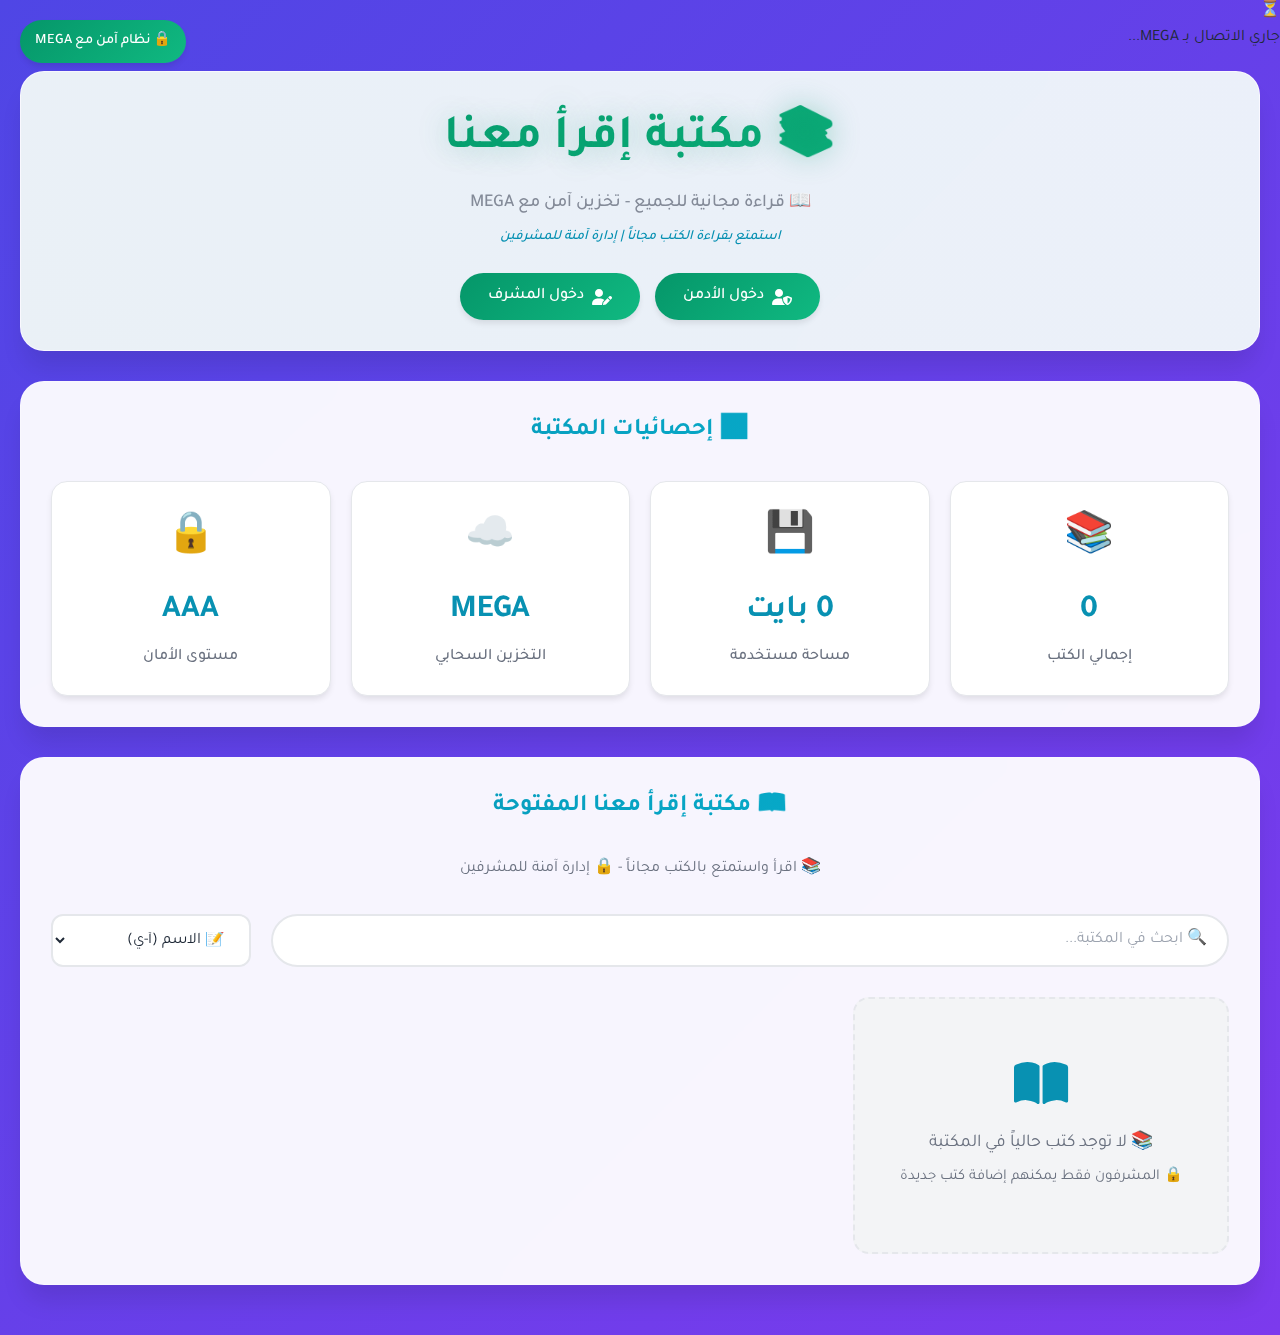
<file: index.html>
<!DOCTYPE html>
<html lang="ar" dir="rtl">
<head>
    <meta charset="UTF-8">
    <meta name="viewport" content="width=device-width, initial-scale=1.0">
    <title>📚 مكتبة إقرأ معنا - قراءة مجانية للجميع</title>
    <link rel="stylesheet" href="styles.css">
    <link href="https://fonts.googleapis.com/css2?family=Tajawal:wght@300;400;500;600;700;800&display=swap" rel="stylesheet">
    <link rel="stylesheet" href="https://cdnjs.cloudflare.com/ajax/libs/font-awesome/6.0.0/css/all.min.css">
</head>
<body>
    <!-- مؤشر الأمان -->
    <div class="security-status">
        🔒 نظام آمن مع MEGA
    </div>

    <!-- حالة الاتصال بـ MEGA -->
    <div class="cloud-status" id="cloudStatusContainer">
        <span id="cloudStatusIcon">⏳</span>
        <div id="cloudStatus">جاري الاتصال بـ MEGA...</div>
    </div>

    <div class="container">
        <!-- الرأس -->
        <header class="header">
            <div class="header-content">
                <div class="logo">
                    <h1>📚 مكتبة إقرأ معنا</h1>
                    <p class="tagline">📖 قراءة مجانية للجميع - تخزين آمن مع MEGA</p>
                    <p class="subtitle">استمتع بقراءة الكتب مجاناً | إدارة آمنة للمشرفين</p>
                </div>
                <div class="auth-section">
                    <button class="auth-btn" onclick="showLoginModal('admin')">
                        <i class="fas fa-user-shield"></i>
                        دخول الأدمن
                    </button>
                    <button class="auth-btn" onclick="showLoginModal('moderator')">
                        <i class="fas fa-user-edit"></i>
                        دخول المشرف
                    </button>
                    <button class="auth-btn logout-btn" onclick="logout()" style="display: none;">
                        <i class="fas fa-sign-out-alt"></i>
                        تسجيل خروج آمن
                    </button>
                </div>
            </div>
        </header>

        <!-- الإحصائيات -->
        <section class="stats-section">
            <h2 class="stats-title">📊 إحصائيات المكتبة</h2>
            <div class="stats-grid">
                <div class="stat-card">
                    <div class="stat-icon">📚</div>
                    <div class="stat-number" id="totalBooks">0</div>
                    <div class="stat-label">إجمالي الكتب</div>
                </div>
                <div class="stat-card">
                    <div class="stat-icon">💾</div>
                    <div class="stat-number" id="totalSize">0 بايت</div>
                    <div class="stat-label">مساحة مستخدمة</div>
                </div>
                <div class="stat-card">
                    <div class="stat-icon mega-status">☁️</div>
                    <div class="stat-number mega-status" id="megaStatus">MEGA</div>
                    <div class="stat-label">التخزين السحابي</div>
                </div>
                <div class="stat-card">
                    <div class="stat-icon">🔒</div>
                    <div class="stat-number" id="securityLevel">AAA</div>
                    <div class="stat-label">مستوى الأمان</div>
                </div>
            </div>
        </section>

        <!-- قسم الإدارة -->
        <section class="admin-section" id="adminSection">
            <div class="admin-header">
                <h2>🛡️ لوحة التحكم الآمنة</h2>
                <p>إدارة متقدمة مع تشفير وحماية MEGA</p>
            </div>

            <div class="admin-tabs">
                <button class="tab-btn active" data-tab="upload" onclick="switchTab('upload')">
                    <i class="fas fa-cloud-upload-alt"></i>
                    رفع كتاب جديد
                </button>
                <button class="tab-btn" data-tab="moderators" onclick="switchTab('moderators')" id="moderatorsTabBtn">
                    <i class="fas fa-users"></i>
                    إدارة المشرفين
                </button>
                <button class="tab-btn" data-tab="settings" onclick="switchTab('settings')" id="settingsTabBtn">
                    <i class="fas fa-cog"></i>
                    إعدادات النظام
                </button>
            </div>

            <div class="tab-content active" id="uploadTab">
                <div class="upload-area" onclick="document.getElementById('fileInput').click()"
                     ondrop="handleDrop(event)" ondragover="handleDragOver(event)" ondragleave="handleDragLeave(event)">
                    <div class="upload-icon">☁️</div>
                    <div class="upload-text">اسحب وأفلت ملف PDF هنا أو انقر للاختيار</div>
                    <div class="upload-subtext">سيتم رفع الملف مباشرة إلى حساب MEGA الآمن<br>الحد الأقصى: 100 ميجابايت</div>
                    <input type="file" id="fileInput" class="file-input" accept=".pdf" onchange="handleFileSelect(event)">
                </div>

                <div class="form-group hidden" id="fileNameGroup">
                    <label for="fileNameInput" class="form-label">📝 اسم الكتاب:</label>
                    <input type="text" id="fileNameInput" class="form-input" placeholder="أدخل اسم الكتاب...">
                </div>

                <button class="btn mega-btn" id="uploadBtn" onclick="uploadFile()" disabled>
                    <i class="fas fa-cloud-upload-alt"></i>
                    رفع إلى MEGA الآمن
                </button>

                <div class="progress-container" id="progressContainer">
                    <div class="progress-bar" id="progressBar">0%</div>
                </div>
            </div>

            <div class="tab-content" id="moderatorsTab">
                <h3>👥 إضافة مشرف جديد</h3>
                <div class="form-group">
                    <label for="newModUsername" class="form-label">👤 اسم المستخدم:</label>
                    <input type="text" id="newModUsername" class="form-input" placeholder="اسم مستخدم فريد...">
                </div>
                <div class="form-group">
                    <label for="newModPassword" class="form-label">🔐 كلمة المرور:</label>
                    <input type="password" id="newModPassword" class="form-input" placeholder="كلمة مرور قوية...">
                </div>
                <button class="btn btn-success" onclick="addModerator()">
                    <i class="fas fa-user-plus"></i>
                    إضافة مشرف آمن
                </button>

                <h3 style="margin-top: 2rem;">📋 قائمة المشرفين</h3>
                <div id="moderatorsList"></div>
            </div>

            <div class="tab-content" id="settingsTab">
                <h3>⚙️ إعدادات النظام</h3>
                <div class="form-group">
                    <label for="maxFileSize" class="form-label">📊 الحد الأقصى لحجم الملف (ميجابايت):</label>
                    <input type="number" id="maxFileSize" class="form-input" value="100" min="1" max="500">
                </div>
                
                <div class="form-group">
                    <label for="newAdminPassword" class="form-label">🔐 تغيير كلمة مرور الأدمن:</label>
                    <input type="password" id="newAdminPassword" class="form-input" placeholder="كلمة مرور جديدة (اختياري)...">
                </div>

                <div class="form-group">
                    <label class="checkbox-label">
                        <input type="checkbox" id="allowPublicView" checked>
                        <span class="checkmark"></span>
                        السماح للزوار بمشاهدة الكتب
                    </label>
                </div>

                <div class="form-group">
                    <label class="checkbox-label">
                        <input type="checkbox" id="enableSecurityLogging" checked>
                        <span class="checkmark"></span>
                        تفعيل سجل الأمان
                    </label>
                </div>

                <button class="btn mega-btn" onclick="saveSettings()">
                    <i class="fas fa-save"></i>
                    حفظ في MEGA الآمن
                </button>

                <div class="security-info">
                    <i class="fas fa-info-circle"></i>
                    جميع الإعدادات محفوظة بأمان في حساب MEGA مع تشفير متقدم
                </div>
            </div>
        </section>

        <!-- قسم عرض الكتب -->
        <section class="files-section">
            <h2 class="section-title">📖 مكتبة إقرأ معنا المفتوحة</h2>
            <p style="text-align: center; color: var(--text-secondary); margin-bottom: 2rem;">
                📚 اقرأ واستمتع بالكتب مجاناً - 🔒 إدارة آمنة للمشرفين
            </p>

            <div class="search-controls">
                <input type="text" class="search-box" placeholder="🔍 ابحث في المكتبة..." 
                       onkeyup="searchFiles(this.value)">
                <select class="sort-select" onchange="sortFiles(this.value)">
                    <option value="name-asc">📝 الاسم (أ-ي)</option>
                    <option value="name-desc">📝 الاسم (ي-أ)</option>
                    <option value="date-desc">📅 الأحدث أولاً</option>
                    <option value="date-asc">📅 الأقدم أولاً</option>
                    <option value="size-desc">📊 الأكبر حجماً</option>
                    <option value="size-asc">📊 الأصغر حجماً</option>
                </select>
            </div>

            <div id="filesGrid" class="files-grid">
                <div class="no-files">
                    <i class="fas fa-book-open" style="font-size: 3rem; margin-bottom: 20px; color: #0891B2;"></i>
                    <br>📚 لا توجد كتب حالياً في المكتبة
                    <br><small>🔒 المشرفون فقط يمكنهم إضافة كتب جديدة</small>
                </div>
            </div>
        </section>
    </div>

    <!-- نافذة تسجيل الدخول -->
    <div class="modal" id="loginModal">
        <div class="modal-content">
            <div class="modal-header">
                <h3 id="loginTitle">🔒 تسجيل دخول آمن</h3>
            </div>
            
            <div class="form-group" id="usernameGroup">
                <label for="loginUsername" class="form-label">👤 اسم المستخدم:</label>
                <input type="text" id="loginUsername" class="form-input" placeholder="أدخل اسم المستخدم...">
            </div>
            
            <div class="form-group">
                <label for="loginPassword" class="form-label">🔐 كلمة المرور:</label>
                <input type="password" id="loginPassword" class="form-input" placeholder="أدخل كلمة المرور...">
            </div>
            
            <div id="loginMessage" class="status-message" style="display: none;"></div>
            
            <div style="display: flex; gap: 1rem; margin-top: 1.5rem;">
                <button class="btn mega-btn" onclick="login()">
                    <i class="fas fa-sign-in-alt"></i>
                    دخول آمن
                </button>
                <button class="btn btn-secondary" onclick="closeLoginModal()">
                    <i class="fas fa-times"></i>
                    إلغاء
                </button>
            </div>

            <div class="security-info" style="margin-top: 1rem;">
                <i class="fas fa-shield-alt"></i>
                تسجيل دخول آمن مع تشفير متقدم وحماية MEGA
            </div>
        </div>
    </div>

    <!-- عارض PDF -->
    <div class="pdf-viewer" id="pdfViewer">
        <div class="pdf-header">
            <h3 id="pdfTitle">📖 عارض الكتب من MEGA</h3>
            <div class="pdf-controls">
                <button class="btn btn-success" onclick="downloadCurrentPdf()">
                    <i class="fas fa-download"></i>
                    تحميل من MEGA
                </button>
                <button class="btn btn-secondary" onclick="closePdfViewer()">
                    <i class="fas fa-times"></i>
                    إغلاق
                </button>
            </div>
        </div>
        <iframe id="pdfFrame" class="pdf-frame"></iframe>
    </div>

    <!-- رسائل الحالة -->
    <div id="statusMessage" class="status-message" style="display: none;"></div>

    <script src="script.js"></script>
</body>
</html>
</file>
<file: styles.css>
/* إعدادات المتغيرات الأساسية مع ألوان الأمان المحسنة */
:root {
    --primary-color: #4F46E5;
    --secondary-color: #7C3AED;
    --accent-color: #06B6D4;
    --success-color: #10B981;
    --warning-color: #F59E0B;
    --error-color: #EF4444;
    --security-color: #059669;
    --cloud-color: #0891B2;
    --danger-color: #DC2626;
    --text-primary: #1F2937;
    --text-secondary: #6B7280;
    --text-light: #9CA3AF;
    --bg-primary: #FFFFFF;
    --bg-secondary: #F9FAFB;
    --bg-accent: #F3F4F6;
    --bg-dark: #111827;
    --border-color: #E5E7EB;
    --border-light: #F3F4F6;
    --shadow-sm: 0 1px 2px 0 rgba(0, 0, 0, 0.05);
    --shadow-md: 0 4px 6px -1px rgba(0, 0, 0, 0.1);
    --shadow-lg: 0 10px 15px -3px rgba(0, 0, 0, 0.1);
    --shadow-xl: 0 20px 25px -5px rgba(0, 0, 0, 0.1);
    --shadow-2xl: 0 25px 50px -12px rgba(0, 0, 0, 0.25);
    --gradient-primary: linear-gradient(135deg, var(--primary-color) 0%, var(--secondary-color) 100%);
    --gradient-security: linear-gradient(135deg, var(--security-color) 0%, var(--success-color) 100%);
    --gradient-cloud: linear-gradient(135deg, var(--cloud-color) 0%, var(--accent-color) 100%);
    --gradient-accent: linear-gradient(45deg, var(--accent-color), #0891B2);
    --gradient-success: linear-gradient(45deg, var(--success-color), #059669);
    --gradient-warning: linear-gradient(45deg, var(--warning-color), #D97706);
    --gradient-error: linear-gradient(45deg, var(--error-color), #DC2626);
    --border-radius-sm: 8px;
    --border-radius-md: 12px;
    --border-radius-lg: 16px;
    --border-radius-xl: 20px;
    --border-radius-2xl: 24px;
    --border-radius-full: 50px;
    --transition-fast: all 0.15s ease;
    --transition-normal: all 0.3s ease;
    --transition-slow: all 0.5s ease;
    --font-size-xs: 0.75rem;
    --font-size-sm: 0.875rem;
    --font-size-base: 1rem;
    --font-size-lg: 1.125rem;
    --font-size-xl: 1.25rem;
    --font-size-2xl: 1.5rem;
    --font-size-3xl: 1.875rem;
    --font-size-4xl: 2.25rem;
    --font-size-5xl: 3rem;
    --font-weight-light: 300;
    --font-weight-normal: 400;
    --font-weight-medium: 500;
    --font-weight-semibold: 600;
    --font-weight-bold: 700;
    --font-weight-extrabold: 800;
}

/* إعادة تعيين الأنماط الأساسية مع حماية إضافية */
* {
    margin: 0;
    padding: 0;
    box-sizing: border-box;
}

*::before,
*::after {
    box-sizing: border-box;
}

/* حماية من التلاعب بـ CSS */
*[style*="display: none"] {
    display: none !important;
}

*[style*="visibility: hidden"] {
    visibility: hidden !important;
}

html {
    scroll-behavior: smooth;
    font-size: 16px;
    font-family: 'Tajawal', 'Cairo', 'Amiri', 'Noto Sans Arabic', sans-serif !important;
}

body {
    font-family: 'Tajawal', 'Segoe UI', 'Roboto', sans-serif;
    background: var(--gradient-primary);
    min-height: 100vh;
    color: var(--text-primary);
    direction: rtl;
    line-height: 1.6;
    -webkit-font-smoothing: antialiased;
    -moz-osx-font-smoothing: grayscale;
    overflow-x: hidden;
    -webkit-user-select: none;
    -moz-user-select: none;
    -ms-user-select: none;
    user-select: none;
}

/* السماح بتحديد النص في المحتوى المناسب فقط */
.file-name,
.stat-number,
p,
.upload-text,
.upload-subtext,
.form-input,
.search-box,
.modal-content p,
.security-note {
    -webkit-user-select: text;
    -moz-user-select: text;
    -ms-user-select: text;
    user-select: text;
}

/* تحسينات الخطوط العربية */
body,
input,
textarea,
button,
select {
    font-family: 'Tajawal', 'Cairo', 'Amiri', 'Noto Sans Arabic', sans-serif;
}

/* الحاوي الرئيسي */
.container {
    max-width: 1400px;
    margin: 0 auto;
    padding: 20px;
    position: relative;
}

/* مؤشر حالة الأمان المحسن */
.security-status {
    position: fixed;
    top: 20px;
    left: 20px;
    background: var(--gradient-security);
    color: white;
    padding: 10px 15px;
    border-radius: var(--border-radius-full);
    font-size: 0.9rem;
    font-weight: 500;
    z-index: 999;
    box-shadow: var(--shadow-md);
    display: flex;
    align-items: center;
    gap: 8px;
    animation: securityPulse 2s infinite;
    pointer-events: none;
    user-select: none;
}

@keyframes securityPulse {
    0%, 100% { 
        opacity: 1; 
        box-shadow: var(--shadow-md);
    }
    50% { 
        opacity: 0.8; 
        box-shadow: var(--shadow-lg);
    }
}

/* أنماط الرأس مع تحسينات أمنية */
.header {
    background: rgba(255, 255, 255, 0.95);
    backdrop-filter: blur(20px);
    -webkit-backdrop-filter: blur(20px);
    border-radius: var(--border-radius-2xl);
    padding: 30px;
    margin-bottom: 30px;
    box-shadow: var(--shadow-xl);
    border: 1px solid rgba(255, 255, 255, 0.3);
    position: relative;
    overflow: hidden;
    animation: fadeInUp 0.8s ease-out;
}

.header::before {
    content: '';
    position: absolute;
    top: 0;
    left: 0;
    right: 0;
    bottom: 0;
    background: linear-gradient(45deg, rgba(5, 150, 105, 0.05), rgba(8, 145, 178, 0.05));
    pointer-events: none;
    z-index: 0;
}

.header-content {
    position: relative;
    z-index: 1;
}

.logo {
    text-align: center;
    margin-bottom: 25px;
}

.logo h1 {
    font-size: var(--font-size-5xl);
    font-weight: var(--font-weight-bold);
    background: var(--gradient-security);
    -webkit-background-clip: text;
    -webkit-text-fill-color: transparent;
    background-clip: text;
    margin-bottom: 10px;
    text-shadow: 0 0 30px rgba(5, 150, 105, 0.3);
    animation: securityGlow 3s ease-in-out infinite alternate;
    user-select: none;
    pointer-events: none;
}

.logo .tagline {
    font-size: var(--font-size-lg);
    color: var(--text-secondary);
    font-weight: var(--font-weight-medium);
    opacity: 0.8;
    margin-bottom: 8px;
}

.subtitle {
    text-align: center;
    color: var(--cloud-color);
    font-size: var(--font-size-sm);
    margin-top: 5px;
    margin-bottom: 20px;
    font-style: italic;
    font-weight: 500;
}

/* قسم التنقل والمصادقة */
.auth-section {
    display: flex;
    justify-content: center;
    gap: 15px;
    flex-wrap: wrap;
    margin-top: 25px;
}

.auth-btn {
    background: var(--gradient-security);
    color: white;
    border: none;
    padding: 14px 28px;
    border-radius: var(--border-radius-full);
    font-size: var(--font-size-base);
    font-weight: var(--font-weight-medium);
    cursor: pointer;
    transition: var(--transition-normal);
    box-shadow: var(--shadow-md);
    display: flex;
    align-items: center;
    gap: 8px;
    position: relative;
    overflow: hidden;
    z-index: 1;
    user-select: none;
}

.auth-btn::before {
    content: '';
    position: absolute;
    top: 0;
    left: -100%;
    width: 100%;
    height: 100%;
    background: linear-gradient(90deg, transparent, rgba(255, 255, 255, 0.2), transparent);
    transition: left 0.5s;
    z-index: -1;
}

.auth-btn:hover::before {
    left: 100%;
}

.auth-btn:hover {
    transform: translateY(-3px);
    box-shadow: var(--shadow-xl);
}

.auth-btn.logout-btn {
    background: var(--gradient-error);
    display: none;
}

/* قسم الإحصائيات مع مؤشرات التخزين السحابي */
.stats-section {
    background: rgba(255, 255, 255, 0.95);
    backdrop-filter: blur(20px);
    -webkit-backdrop-filter: blur(20px);
    border-radius: var(--border-radius-2xl);
    padding: 30px;
    margin-bottom: 30px;
    box-shadow: var(--shadow-xl);
    border: 1px solid rgba(255, 255, 255, 0.3);
    animation: fadeInUp 0.8s ease-out 0.2s both;
}

.stats-title {
    text-align: center;
    font-size: var(--font-size-2xl);
    font-weight: var(--font-weight-semibold);
    margin-bottom: 30px;
    background: var(--gradient-cloud);
    -webkit-background-clip: text;
    -webkit-text-fill-color: transparent;
    background-clip: text;
}

.stats-grid {
    display: grid;
    grid-template-columns: repeat(auto-fit, minmax(200px, 1fr));
    gap: 20px;
}

/* بطاقات الإحصائيات */
.stat-card {
    background: var(--bg-primary);
    border-radius: var(--border-radius-lg);
    padding: 25px;
    text-align: center;
    box-shadow: var(--shadow-md);
    transition: var(--transition-normal);
    border: 1px solid var(--border-color);
    position: relative;
    overflow: hidden;
}

.stat-card::before {
    content: '';
    position: absolute;
    top: 0;
    left: 0;
    right: 0;
    height: 4px;
    background: var(--gradient-cloud);
    transform: scaleX(0);
    transition: transform 0.3s ease;
}

.stat-card:hover::before {
    transform: scaleX(1);
}

.stat-card:hover {
    transform: translateY(-8px);
    box-shadow: var(--shadow-xl);
}

.stat-icon {
    font-size: 2.5rem;
    margin-bottom: 15px;
    color: var(--cloud-color);
    display: block;
}

.stat-number {
    font-size: 2rem;
    font-weight: var(--font-weight-bold);
    color: var(--cloud-color);
    margin-bottom: 8px;
    display: block;
    word-break: break-word;
}

.stat-label {
    font-size: var(--font-size-base);
    color: var(--text-secondary);
    font-weight: var(--font-weight-medium);
}

/* قسم الإدارة */
.admin-section {
    background: rgba(255, 255, 255, 0.95);
    backdrop-filter: blur(20px);
    -webkit-backdrop-filter: blur(20px);
    border-radius: var(--border-radius-2xl);
    padding: 30px;
    margin-bottom: 30px;
    box-shadow: var(--shadow-xl);
    border: 1px solid rgba(255, 255, 255, 0.3);
    display: none;
    user-select: none;
}

.admin-section.active {
    display: block;
    animation: fadeInUp 0.8s ease-out;
}

.admin-header {
    text-align: center;
    margin-bottom: 30px;
    padding: 25px;
    background: var(--gradient-cloud);
    border-radius: var(--border-radius-lg);
    color: white;
    box-shadow: var(--shadow-lg);
}

.admin-header h2 {
    font-size: var(--font-size-2xl);
    font-weight: var(--font-weight-semibold);
    margin-bottom: 8px;
}

.admin-header p {
    opacity: 0.9;
    font-size: var(--font-size-base);
}

.admin-tabs {
    display: flex;
    justify-content: center;
    gap: 10px;
    margin-bottom: 30px;
    border-bottom: 2px solid var(--border-color);
    flex-wrap: wrap;
    overflow-x: auto;
    padding-bottom: 5px;
}

.tab-btn {
    background: none;
    border: none;
    padding: 15px 25px;
    font-size: var(--font-size-base);
    font-weight: var(--font-weight-medium);
    color: var(--text-secondary);
    cursor: pointer;
    border-bottom: 3px solid transparent;
    transition: var(--transition-normal);
    white-space: nowrap;
    display: flex;
    align-items: center;
    gap: 8px;
    border-radius: var(--border-radius-md) var(--border-radius-md) 0 0;
    user-select: none;
}

.tab-btn:hover {
    color: var(--cloud-color);
    background: rgba(8, 145, 178, 0.05);
}

.tab-btn.active {
    color: var(--cloud-color);
    border-bottom-color: var(--cloud-color);
    background: rgba(8, 145, 178, 0.1);
}

.tab-content {
    display: none;
    animation: fadeIn 0.5s ease-out;
}

.tab-content.active {
    display: block;
}

/* منطقة الرفع الآمن للسحابة */
.upload-area {
    border: 3px dashed var(--cloud-color);
    border-radius: var(--border-radius-lg);
    padding: 40px;
    text-align: center;
    cursor: pointer;
    transition: var(--transition-normal);
    background: rgba(8, 145, 178, 0.03);
    margin-bottom: 25px;
    position: relative;
    overflow: hidden;
}

.upload-area::before {
    content: '';
    position: absolute;
    top: 50%;
    left: 50%;
    width: 0;
    height: 0;
    background: radial-gradient(circle, rgba(8, 145, 178, 0.1) 0%, transparent 70%);
    border-radius: 50%;
    transform: translate(-50%, -50%);
    transition: all 0.3s ease;
    z-index: 0;
}

.upload-area:hover::before {
    width: 300px;
    height: 300px;
}

.upload-area:hover {
    border-color: var(--accent-color);
    background: rgba(8, 145, 178, 0.08);
    transform: scale(1.02);
}

.upload-area.dragover {
    background: rgba(8, 145, 178, 0.15);
    border-color: var(--accent-color);
    transform: scale(1.05);
}

.upload-icon {
    font-size: 4rem;
    color: var(--cloud-color);
    margin-bottom: 20px;
    position: relative;
    z-index: 1;
    animation: cloudFloat 3s ease-in-out infinite;
}

@keyframes cloudFloat {
    0%, 100% { transform: translateY(0px); }
    50% { transform: translateY(-10px); }
}

.upload-text {
    font-size: var(--font-size-lg);
    font-weight: var(--font-weight-semibold);
    color: var(--text-primary);
    margin-bottom: 10px;
    position: relative;
    z-index: 1;
}

.upload-subtext {
    color: var(--text-secondary);
    font-size: var(--font-size-sm);
    position: relative;
    z-index: 1;
    line-height: 1.5;
}

/* عناصر النموذج المحسنة أمنياً */
.form-group {
    margin-bottom: 20px;
}

.form-label {
    display: block;
    margin-bottom: 8px;
    font-weight: var(--font-weight-medium);
    color: var(--text-primary);
    font-size: var(--font-size-sm);
}

.form-input {
    width: 100%;
    padding: 15px 20px;
    border: 2px solid var(--border-color);
    border-radius: var(--border-radius-md);
    font-size: var(--font-size-base);
    transition: var(--transition-normal);
    background: var(--bg-primary);
    color: var(--text-primary);
    font-family: inherit;
}

.form-input:focus {
    outline: none;
    border-color: var(--cloud-color);
    box-shadow: 0 0 0 3px rgba(8, 145, 178, 0.1);
    background: rgba(8, 145, 178, 0.02);
}

.form-input:invalid {
    border-color: var(--error-color);
    box-shadow: 0 0 0 3px rgba(239, 68, 68, 0.1);
}

.form-input::placeholder {
    color: var(--text-light);
}

/* حماية كلمة المرور */
.form-input[type="password"] {
    font-family: monospace;
    letter-spacing: 2px;
}

.form-input[type="password"]::-webkit-textfield-decoration-container {
    display: none;
}

/* عناصر الأمان */
.security-note {
    color: var(--cloud-color);
    font-size: 0.8rem;
    font-weight: 500;
    margin-top: 5px;
    display: block;
}

.security-info {
    background: rgba(8, 145, 178, 0.1);
    color: var(--cloud-color);
    padding: 10px 15px;
    border-radius: var(--border-radius-md);
    margin: 15px 0;
    border: 1px solid rgba(8, 145, 178, 0.3);
    text-align: center;
    font-size: 0.9rem;
}

/* Checkbox مخصص */
.checkbox-label {
    display: flex;
    align-items: center;
    gap: 10px;
    font-weight: var(--font-weight-medium);
    cursor: pointer;
    user-select: none;
}

.checkbox-label input[type="checkbox"] {
    transform: scale(1.2);
    accent-color: var(--cloud-color);
}

.checkbox-label input[type="checkbox"]:disabled {
    opacity: 0.5;
    cursor: not-allowed;
}

/* الأزرار المحسنة */
.btn {
    background: var(--gradient-cloud);
    color: white;
    border: none;
    padding: 15px 30px;
    border-radius: var(--border-radius-full);
    font-size: var(--font-size-base);
    font-weight: var(--font-weight-medium);
    cursor: pointer;
    transition: var(--transition-normal);
    margin: 5px;
    display: inline-flex;
    align-items: center;
    gap: 8px;
    position: relative;
    overflow: hidden;
    z-index: 1;
    box-shadow: var(--shadow-md);
    user-select: none;
}

.btn::before {
    content: '';
    position: absolute;
    top: 0;
    left: -100%;
    width: 100%;
    height: 100%;
    background: linear-gradient(90deg, transparent, rgba(255, 255, 255, 0.2), transparent);
    transition: left 0.5s;
    z-index: -1;
}

.btn:hover::before {
    left: 100%;
}

.btn:hover {
    transform: translateY(-2px);
    box-shadow: var(--shadow-lg);
}

.btn:active {
    transform: translateY(0);
}

.btn:disabled {
    opacity: 0.6;
    cursor: not-allowed;
    transform: none;
}

.btn:disabled:hover {
    transform: none;
    box-shadow: var(--shadow-md);
}

.btn-secondary {
    background: var(--text-secondary);
}

.btn-success {
    background: var(--gradient-success);
}

.btn-warning {
    background: var(--gradient-warning);
}

.btn-danger {
    background: var(--gradient-error);
}

.btn-info {
    background: var(--gradient-accent);
}

/* شريط التقدم */
.progress-container {
    background: var(--bg-accent);
    border-radius: var(--border-radius-full);
    height: 25px;
    margin: 20px 0;
    overflow: hidden;
    display: none;
    box-shadow: inset 0 2px 4px rgba(0, 0, 0, 0.1);
}

.progress-bar {
    height: 100%;
    background: var(--gradient-cloud);
    border-radius: var(--border-radius-full);
    transition: width 0.3s ease;
    display: flex;
    align-items: center;
    justify-content: center;
    color: white;
    font-weight: var(--font-weight-medium);
    font-size: var(--font-size-sm);
    width: 0%;
    position: relative;
    overflow: hidden;
}

.progress-bar::before {
    content: '';
    position: absolute;
    top: 0;
    left: -100%;
    width: 100%;
    height: 100%;
    background: linear-gradient(90deg, transparent, rgba(255, 255, 255, 0.3), transparent);
    animation: shimmer 2s infinite;
}

/* إدارة الأمان */
.security-monitoring {
    display: grid;
    grid-template-columns: repeat(auto-fit, minmax(300px, 1fr));
    gap: 20px;
}

.security-card {
    background: var(--bg-primary);
    border-radius: var(--border-radius-lg);
    padding: 20px;
    box-shadow: var(--shadow-md);
    border: 1px solid var(--border-color);
    user-select: none;
}

.security-card h4 {
    color: var(--cloud-color);
    margin-bottom: 15px;
    font-size: 1.1rem;
}

.security-stat {
    display: flex;
    justify-content: space-between;
    align-items: center;
    padding: 8px 0;
    border-bottom: 1px solid var(--border-light);
}

.security-stat:last-child {
    border-bottom: none;
}

.stat-label {
    font-weight: var(--font-weight-medium);
    color: var(--text-secondary);
}

.stat-value {
    font-weight: var(--font-weight-semibold);
    color: var(--text-primary);
}

.status-active {
    color: var(--success-color);
    font-weight: 600;
}

.status-inactive {
    color: var(--error-color);
    font-weight: 600;
}

.log-entry {
    padding: 8px 12px;
    background: var(--bg-accent);
    border-radius: var(--border-radius-sm);
    margin-bottom: 8px;
    font-size: 0.9rem;
    border-left: 3px solid var(--cloud-color);
    user-select: text;
}

/* قسم الملفات */
.files-section {
    background: rgba(255, 255, 255, 0.95);
    backdrop-filter: blur(20px);
    -webkit-backdrop-filter: blur(20px);
    border-radius: var(--border-radius-2xl);
    padding: 30px;
    margin-bottom: 30px;
    box-shadow: var(--shadow-xl);
    border: 1px solid rgba(255, 255, 255, 0.3);
    animation: fadeInUp 0.8s ease-out 0.4s both;
}

.section-title {
    text-align: center;
    font-size: var(--font-size-2xl);
    font-weight: var(--font-weight-semibold);
    margin-bottom: 30px;
    background: var(--gradient-cloud);
    -webkit-background-clip: text;
    -webkit-text-fill-color: transparent;
    background-clip: text;
}

.search-controls {
    display: flex;
    gap: 20px;
    margin-bottom: 30px;
    flex-wrap: wrap;
}

.search-box {
    flex: 1;
    min-width: 300px;
    padding: 15px 20px;
    border: 2px solid var(--border-color);
    border-radius: var(--border-radius-full);
    font-size: var(--font-size-base);
    background: var(--bg-primary);
    transition: var(--transition-normal);
    font-family: inherit;
}

.search-box:focus {
    outline: none;
    border-color: var(--cloud-color);
    box-shadow: 0 0 0 3px rgba(8, 145, 178, 0.1);
}

.search-box::placeholder {
    color: var(--text-light);
}

.sort-select {
    padding: 15px 20px;
    border: 2px solid var(--border-color);
    border-radius: var(--border-radius-md);
    background: var(--bg-primary);
    font-size: var(--font-size-base);
    cursor: pointer;
    min-width: 200px;
    font-family: inherit;
    color: var(--text-primary);
    transition: var(--transition-normal);
}

.sort-select:focus {
    outline: none;
    border-color: var(--cloud-color);
    box-shadow: 0 0 0 3px rgba(8, 145, 178, 0.1);
}

/* شبكة الملفات */
.files-grid {
    display: grid;
    grid-template-columns: repeat(auto-fill, minmax(350px, 1fr));
    gap: 25px;
}

.file-card {
    background: var(--bg-primary);
    border-radius: var(--border-radius-lg);
    padding: 25px;
    box-shadow: var(--shadow-md);
    transition: var(--transition-normal);
    border: 1px solid var(--border-color);
    cursor: pointer;
    position: relative;
    overflow: hidden;
}

.file-card::before {
    content: '';
    position: absolute;
    top: 0;
    left: 0;
    right: 0;
    height: 4px;
    background: var(--gradient-cloud);
    transform: scaleX(0);
    transition: transform 0.3s ease;
}

.file-card:hover::before {
    transform: scaleX(1);
}

.file-card:hover {
    transform: translateY(-8px);
    box-shadow: var(--shadow-xl);
}

/* مؤشر التخزين السحابي */
.storage-indicator {
    position: absolute;
    top: 10px;
    right: 10px;
    background: var(--gradient-cloud);
    color: white;
    padding: 4px 8px;
    border-radius: 12px;
    font-size: 0.7rem;
    font-weight: 500;
    z-index: 2;
    user-select: none;
}

.file-icon {
    font-size: 3rem;
    color: var(--cloud-color);
    text-align: center;
    margin-bottom: 20px;
    display: block;
}

.file-name {
    font-size: var(--font-size-xl);
    font-weight: var(--font-weight-semibold);
    color: var(--text-primary);
    margin-bottom: 15px;
    text-align: center;
    word-break: break-word;
    line-height: 1.4;
}

.file-info {
    color: var(--text-secondary);
    text-align: center;
    margin-bottom: 20px;
    font-size: var(--font-size-sm);
    line-height: 1.6;
}

.file-info div {
    margin-bottom: 5px;
}

.file-actions {
    display: flex;
    gap: 10px;
    justify-content: center;
    flex-wrap: wrap;
}

.action-btn {
    padding: 10px 16px;
    border: none;
    border-radius: var(--border-radius-md);
    font-size: var(--font-size-sm);
    font-weight: var(--font-weight-medium);
    cursor: pointer;
    transition: var(--transition-normal);
    color: white;
    display: flex;
    align-items: center;
    gap: 5px;
    box-shadow: var(--shadow-sm);
    user-select: none;
}

.action-btn:hover {
    transform: translateY(-2px);
    box-shadow: var(--shadow-md);
}

.view-btn {
    background: var(--gradient-cloud);
}

.download-btn {
    background: var(--gradient-success);
}

.edit-btn {
    background: var(--gradient-warning);
}

.delete-btn {
    background: var(--gradient-error);
}

/* النوافذ المنبثقة */
.modal {
    display: none;
    position: fixed;
    top: 0;
    left: 0;
    width: 100%;
    height: 100%;
    background: rgba(0, 0, 0, 0.8);
    backdrop-filter: blur(5px);
    -webkit-backdrop-filter: blur(5px);
    z-index: 1000;
    align-items: center;
    justify-content: center;
    animation: fadeIn 0.3s ease;
}

.modal.active {
    display: flex;
}

.modal-content {
    background: var(--bg-primary);
    border-radius: var(--border-radius-xl);
    padding: 30px;
    max-width: 500px;
    width: 90%;
    box-shadow: var(--shadow-2xl);
    animation: scaleIn 0.3s ease;
    position: relative;
    user-select: none;
}

.modal-header {
    text-align: center;
    margin-bottom: 25px;
}

.modal-title {
    font-size: var(--font-size-xl);
    font-weight: var(--font-weight-semibold);
    color: var(--cloud-color);
}

/* عارض PDF */
.pdf-viewer {
    display: none;
    position: fixed;
    top: 0;
    left: 0;
    width: 100%;
    height: 100%;
    background: rgba(0, 0, 0, 0.95);
    z-index: 1001;
    animation: fadeIn 0.3s ease;
}

.pdf-viewer.active {
    display: flex;
    flex-direction: column;
}

.pdf-header {
    background: var(--bg-dark);
    color: white;
    padding: 20px;
    display: flex;
    justify-content: space-between;
    align-items: center;
    flex-wrap: wrap;
    gap: 15px;
    user-select: none;
}

.pdf-header h3 {
    font-size: var(--font-size-lg);
    font-weight: var(--font-weight-medium);
    margin: 0;
}

.pdf-controls {
    display: flex;
    gap: 15px;
    align-items: center;
    flex-wrap: wrap;
}

.pdf-frame {
    flex: 1;
    border: none;
    width: 100%;
    background: white;
}

/* مؤشر التحميل */
.loading-overlay {
    position: fixed;
    top: 0;
    left: 0;
    width: 100%;
    height: 100%;
    background: rgba(0, 0, 0, 0.8);
    display: flex;
    align-items: center;
    justify-content: center;
    z-index: 9999;
}

.loading-spinner {
    text-align: center;
    color: white;
}

.loading-spinner i {
    font-size: 3rem;
    margin-bottom: 20px;
    color: var(--cloud-color);
}

.loading-spinner p {
    font-size: var(--font-size-lg);
    margin: 0;
}

/* رسائل الحالة المحسنة */
.status-message {
    padding: 15px 20px;
    border-radius: var(--border-radius-md);
    margin: 20px 0;
    font-weight: var(--font-weight-medium);
    text-align: center;
    animation: slideInRight 0.3s ease;
    border: 1px solid;
}

.status-success {
    background: rgba(5, 150, 105, 0.1);
    color: var(--security-color);
    border-color: rgba(5, 150, 105, 0.3);
}

.status-error {
    background: rgba(239, 68, 68, 0.1);
    color: var(--error-color);
    border-color: rgba(239, 68, 68, 0.3);
}

.status-warning {
    background: rgba(245, 158, 11, 0.1);
    color: var(--warning-color);
    border-color: rgba(245, 158, 11, 0.3);
}

.status-info {
    background: rgba(8, 145, 178, 0.1);
    color: var(--cloud-color);
    border-color: rgba(8, 145, 178, 0.3);
}

/* عدم وجود ملفات */
.no-files {
    text-align: center;
    color: var(--text-secondary);
    font-size: var(--font-size-lg);
    padding: 60px 40px;
    background: var(--bg-accent);
    border-radius: var(--border-radius-lg);
    border: 2px dashed var(--border-color);
    line-height: 1.8;
}

/* العناصر المخفية */
.hidden {
    display: none !important;
}

.file-input {
    display: none;
}

.sr-only {
    position: absolute;
    width: 1px;
    height: 1px;
    padding: 0;
    margin: -1px;
    overflow: hidden;
    clip: rect(0, 0, 0, 0);
    white-space: nowrap;
    border: 0;
}

/* الحركات والتأثيرات */
@keyframes fadeIn {
    from { opacity: 0; }
    to { opacity: 1; }
}

@keyframes fadeInUp {
    from {
        opacity: 0;
        transform: translateY(30px);
    }
    to {
        opacity: 1;
        transform: translateY(0);
    }
}

@keyframes slideInRight {
    from {
        transform: translateX(100%);
        opacity: 0;
    }
    to {
        transform: translateX(0);
        opacity: 1;
    }
}

@keyframes scaleIn {
    from {
        transform: scale(0.9);
        opacity: 0;
    }
    to {
        transform: scale(1);
        opacity: 1;
    }
}

@keyframes securityGlow {
    from {
        text-shadow: 0 0 20px rgba(8, 145, 178, 0.3);
    }
    to {
        text-shadow: 0 0 30px rgba(8, 145, 178, 0.6);
    }
}

@keyframes shimmer {
    0% { left: -100%; }
    100% { left: 100%; }
}

/* حماية من التلاعب بالأنماط */
.admin-section[style*="display: block"] {
    display: block !important;
}

.security-status[style*="display: none"] {
    display: flex !important;
}

/* منع تغيير الخطوط الحساسة */
.auth-btn,
.btn,
.modal-content,
.admin-section {
    font-family: 'Tajawal', 'Cairo', 'Amiri', 'Noto Sans Arabic', sans-serif !important;
}

/* التصميم المتجاوب */
@media (max-width: 1200px) {
    .container {
        max-width: 100%;
        padding: 15px;
    }
}

@media (max-width: 768px) {
    .container {
        padding: 10px;
    }

    .security-status {
        position: relative;
        top: auto;
        left: auto;
        margin-bottom: 20px;
        justify-content: center;
    }

    .logo h1 {
        font-size: var(--font-size-3xl);
    }

    .logo .tagline {
        font-size: var(--font-size-base);
    }

    .auth-section {
        flex-direction: column;
        align-items: center;
    }

    .auth-btn {
        width: 100%;
        max-width: 300px;
        justify-content: center;
    }

    .search-controls {
        flex-direction: column;
    }

    .search-box {
        min-width: auto;
    }

    .sort-select {
        min-width: auto;
    }

    .files-grid {
        grid-template-columns: 1fr;
    }

    .admin-tabs {
        justify-content: flex-start;
        overflow-x: auto;
        padding-bottom: 10px;
    }

    .tab-btn {
        font-size: var(--font-size-sm);
        padding: 12px 20px;
    }

    .stats-grid {
        grid-template-columns: repeat(2, 1fr);
    }

    .stat-card {
        padding: 20px;
    }

    .stat-number {
        font-size: var(--font-size-xl);
    }

    .stat-icon {
        font-size: 2rem;
    }

    .upload-area {
        padding: 30px 20px;
    }

    .upload-icon {
        font-size: 3rem;
    }

    .upload-text {
        font-size: var(--font-size-base);
    }

    .modal-content {
        padding: 25px;
        margin: 20px;
    }

    .pdf-header {
        padding: 15px;
    }

    .pdf-controls {
        flex-direction: column;
        gap: 10px;
        width: 100%;
    }

    .pdf-controls .btn {
        width: 100%;
        justify-content: center;
    }

    .security-monitoring {
        grid-template-columns: 1fr;
    }
}

@media (max-width: 480px) {
    .stats-grid {
        grid-template-columns: 1fr;
    }

    .file-actions {
        flex-direction: column;
    }

    .action-btn {
        width: 100%;
        justify-content: center;
    }

    .admin-tabs {
        flex-direction: column;
        align-items: center;
    }

    .tab-btn {
        width: 100%;
        max-width: 250px;
        justify-content: center;
    }

    .logo h1 {
        font-size: var(--font-size-2xl);
    }

    .header,
    .stats-section,
    .admin-section,
    .files-section {
        padding: 20px;
    }
}

/* تحسينات إضافية للأداء */
@media (prefers-reduced-motion: reduce) {
    *,
    *::before,
    *::after {
        animation-duration: 0.01ms !important;
        animation-iteration-count: 1 !important;
        transition-duration: 0.01ms !important;
    }
}

/* دعم الوضع المظلم */
@media (prefers-color-scheme: dark) {
    :root {
        --text-primary: #F9FAFB;
        --text-secondary: #D1D5DB;
        --text-light: #9CA3AF;
        --bg-primary: #1F2937;
        --bg-secondary: #111827;
        --bg-accent: #374151;
        --border-color: #374151;
    }
}

/* تحسينات للطباعة */
@media print {
    .admin-section,
    .auth-section,
    .file-actions,
    .pdf-controls,
    .security-status {
        display: none !important;
    }

    .container {
        max-width: 100%;
        padding: 0;
    }

    .header,
    .stats-section,
    .files-section {
        background: white !important;
        box-shadow: none !important;
        border: 1px solid #ccc !important;
    }
}

/* تحسينات إمكانية الوصول */
button:focus,
input:focus,
select:focus,
textarea:focus {
    outline: 2px solid var(--cloud-color);
    outline-offset: 2px;
}

/* تحسينات شريط التمرير */
::-webkit-scrollbar {
    width: 8px;
    height: 8px;
}

::-webkit-scrollbar-track {
    background: var(--bg-accent);
    border-radius: var(--border-radius-sm);
}

::-webkit-scrollbar-thumb {
    background: var(--cloud-color);
    border-radius: var(--border-radius-sm);
}

::-webkit-scrollbar-thumb:hover {
    background: var(--accent-color);
}

/* تحسينات التحديد */
::selection {
    background: rgba(8, 145, 178, 0.2);
    color: var(--text-primary);
}

::-moz-selection {
    background: rgba(8, 145, 178, 0.2);
    color: var(--text-primary);
}

/* منع النسخ والتحديد في العناصر الحساسة */
.admin-section,
.auth-btn,
.modal-content,
.security-status,
.admin-header {
    -webkit-touch-callout: none;
    -webkit-user-select: none;
    -khtml-user-select: none;
    -moz-user-select: none;
    -ms-user-select: none;
    user-select: none;
}

/* حماية من تغيير الأنماط عبر JavaScript */
.admin-section,
.security-status,
.auth-btn {
    pointer-events: auto !important;
    visibility: visible !important;
}

/* حماية من إخفاء العناصر الحساسة */
.security-status[style*="visibility: hidden"],
.security-status[style*="display: none"] {
    visibility: visible !important;
    display: flex !important;
}

/* تأثيرات خاصة للتخزين السحابي */
.cloud-effect {
    background: linear-gradient(45deg, rgba(8, 145, 178, 0.1), rgba(6, 182, 212, 0.1));
    border: 1px solid rgba(8, 145, 178, 0.2);
}

.cloud-glow {
    box-shadow: 0 0 20px rgba(8, 145, 178, 0.3);
}

/* حماية نهائية من التلاعب */
* {
    -webkit-user-modify: read-only;
    -moz-user-modify: read-only;
}

.form-input,
.search-box {
    -webkit-user-modify: read-write;
    -moz-user-modify: read-write;
}

/* تحسينات خاصة للواجهة */
.checkmark {
    position: relative;
    display: inline-block;
    width: 20px;
    height: 20px;
    background: var(--bg-primary);
    border: 2px solid var(--border-color);
    border-radius: 4px;
    transition: var(--transition-normal);
}

.checkbox-label input[type="checkbox"]:checked + .checkmark {
    background: var(--cloud-color);
    border-color: var(--cloud-color);
}

.checkbox-label input[type="checkbox"]:checked + .checkmark::after {
    content: '✓';
    position: absolute;
    top: 50%;
    left: 50%;
    transform: translate(-50%, -50%);
    color: white;
    font-size: 12px;
    font-weight: bold;
}

/* تحسينات للجداول */
table {
    border-collapse: collapse;
    width: 100%;
    font-family: inherit;
}

table th,
table td {
    text-align: right;
    padding: 12px;
    border-bottom: 1px solid var(--border-light);
}

table th {
    background: var(--bg-accent);
    font-weight: var(--font-weight-semibold);
    color: var(--text-primary);
}

table tr:hover {
    background: rgba(8, 145, 178, 0.05);
}

/* أنماط إضافية للأيقونات */
.fas,
.far,
.fab {
    display: inline-block;
    vertical-align: middle;
}

/* تحسينات للنماذج */
.form-row {
    display: flex;
    gap: 15px;
    align-items: center;
    flex-wrap: wrap;
}

.form-row .form-group {
    flex: 1;
    min-width: 250px;
}

/* تحسينات للرسائل المتحركة */
.message-enter {
    animation: messageSlideIn 0.3s ease-out;
}

.message-exit {
    animation: messageSlideOut 0.3s ease-in;
}

@keyframes messageSlideIn {
    from {
        opacity: 0;
        transform: translateY(-20px);
    }
    to {
        opacity: 1;
        transform: translateY(0);
    }
}

@keyframes messageSlideOut {
    from {
        opacity: 1;
        transform: translateY(0);
    }
    to {
        opacity: 0;
        transform: translateY(-20px);
    }
}

/* تحسينات نهائية للأداء */
.will-change-transform {
    will-change: transform;
}

.will-change-opacity {
    will-change: opacity;
}

.gpu-accelerated {
    transform: translateZ(0);
    backface-visibility: hidden;
    perspective: 1000px;
}

/* تحسينات للطباعة المتقدمة */
@page {
    margin: 2cm;
}

@media print {
    .no-print,
    .admin-section,
    .auth-section,
    .security-status {
        display: none !important;
    }
    
    .print-break-before {
        page-break-before: always;
    }
    
    .print-break-after {
        page-break-after: always;
    }
    
    .print-break-inside-avoid {
        page-break-inside: avoid;
    }
}

/* نهاية ملف CSS */
</file>
